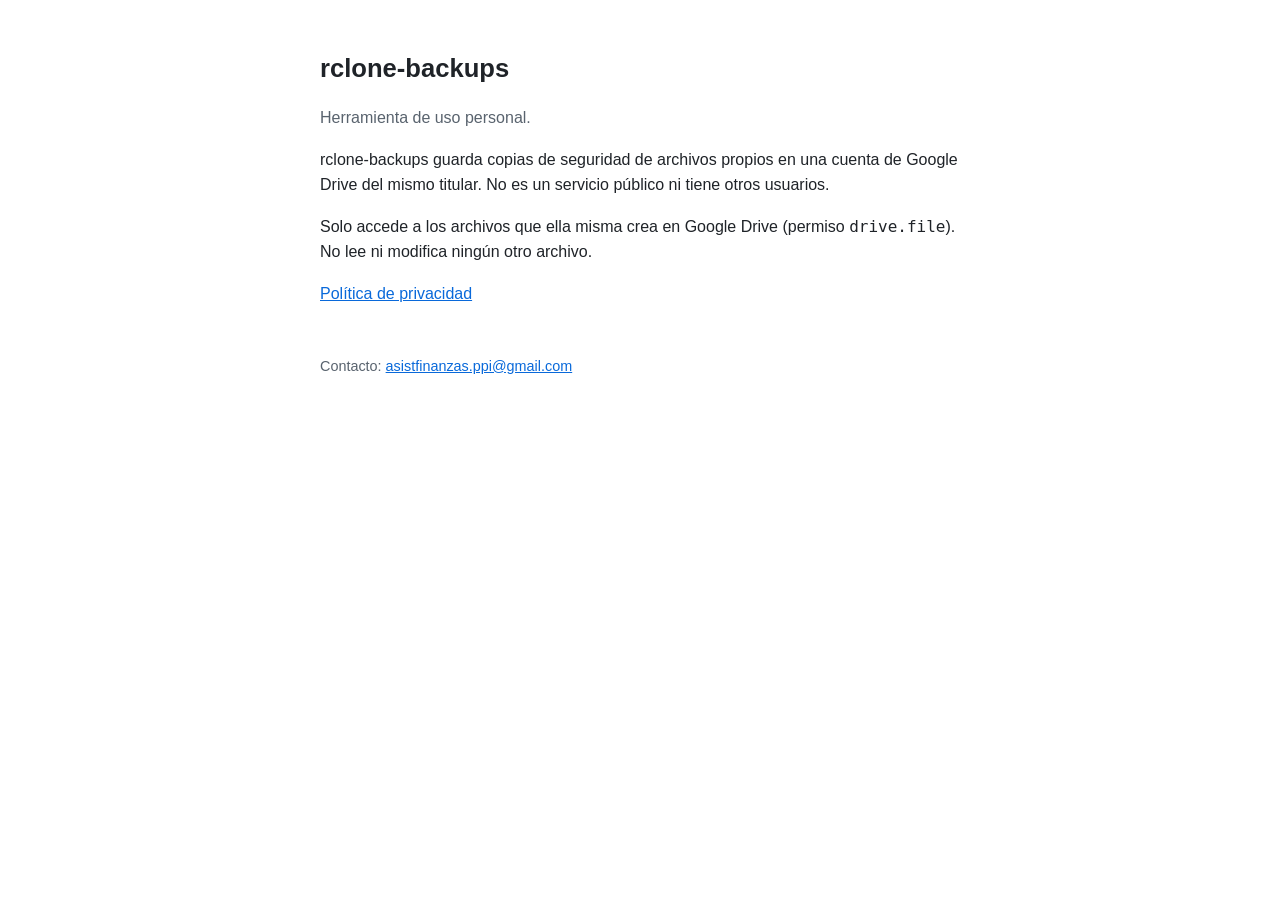
<file: index.html>
<!DOCTYPE html>
<html lang="es">
<head>
  <meta charset="utf-8">
  <meta name="viewport" content="width=device-width, initial-scale=1">
  <meta name="google-site-verification" content="fKhAp-V_nu2Xf0Pn0nEnIPWIdDB9EKv6CSpe43V_JK4" />
  <title>rclone-backups</title>
  <link rel="stylesheet" href="estilo.css">
</head>
<body>
<main>
  <h1>rclone-backups</h1>
  <p class="sub">Herramienta de uso personal.</p>
  <p>rclone-backups guarda copias de seguridad de archivos propios en una cuenta
     de Google Drive del mismo titular. No es un servicio público ni tiene otros usuarios.</p>
  <p>Solo accede a los archivos que ella misma crea en Google Drive
     (permiso <code>drive.file</code>). No lee ni modifica ningún otro archivo.</p>
  <p><a href="privacidad.html">Política de privacidad</a></p>
  <footer>Contacto: <a href="mailto:asistfinanzas.ppi@gmail.com">asistfinanzas.ppi@gmail.com</a></footer>
</main>
</body>
</html>
</file>
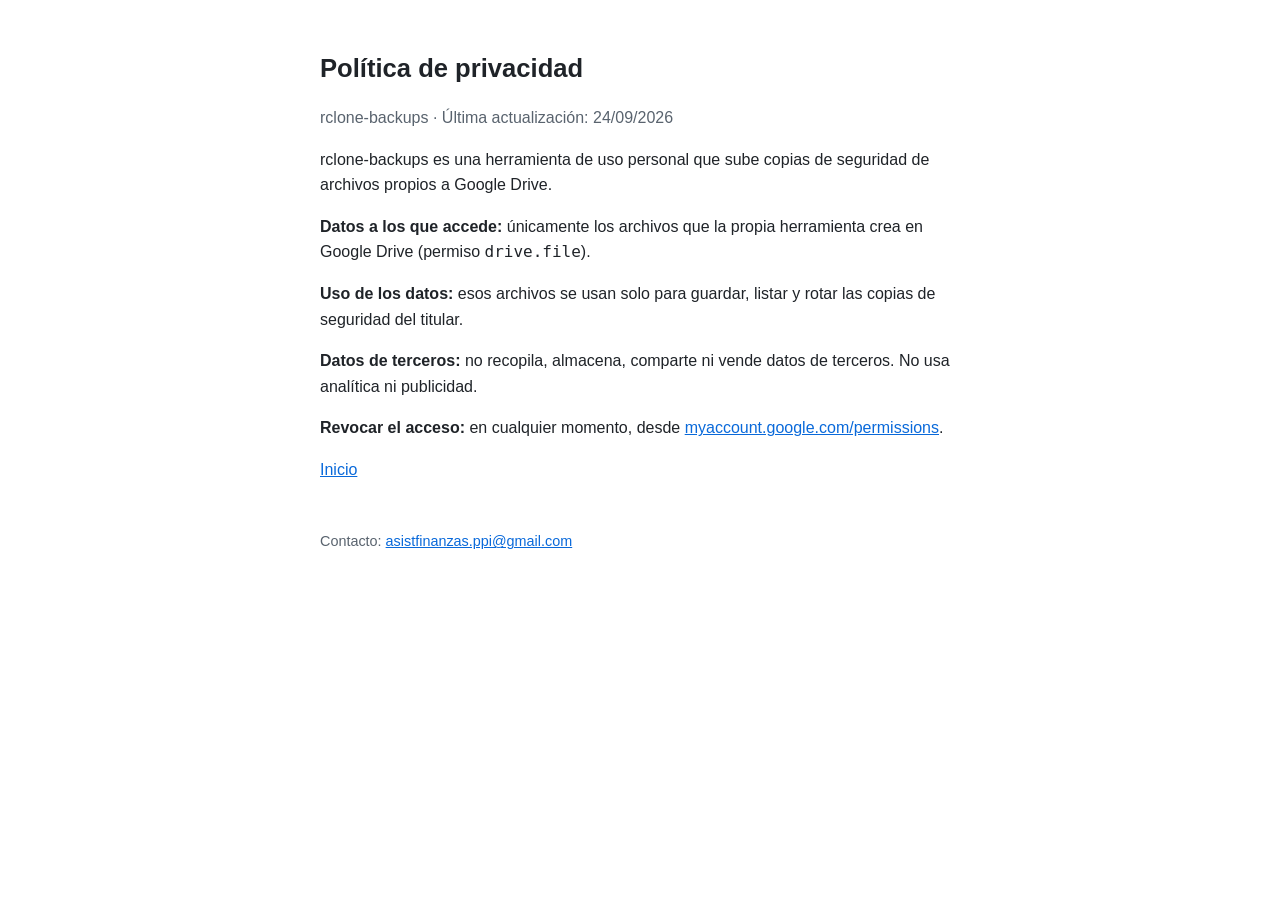
<file: privacidad.html>
<!DOCTYPE html>
<html lang="es">
<head>
  <meta charset="utf-8">
  <meta name="viewport" content="width=device-width, initial-scale=1">
  <title>Política de privacidad</title>
  <link rel="stylesheet" href="estilo.css">
</head>
<body>
<main>
  <h1>Política de privacidad</h1>
  <p class="sub">rclone-backups · Última actualización: 24/09/2026</p>
  <p>rclone-backups es una herramienta de uso personal que sube copias de seguridad
     de archivos propios a Google Drive.</p>
  <p><strong>Datos a los que accede:</strong> únicamente los archivos que la propia
     herramienta crea en Google Drive (permiso <code>drive.file</code>).</p>
  <p><strong>Uso de los datos:</strong> esos archivos se usan solo para guardar,
     listar y rotar las copias de seguridad del titular.</p>
  <p><strong>Datos de terceros:</strong> no recopila, almacena, comparte ni vende
     datos de terceros. No usa analítica ni publicidad.</p>
  <p><strong>Revocar el acceso:</strong> en cualquier momento, desde
     <a href="https://myaccount.google.com/permissions">myaccount.google.com/permissions</a>.</p>
  <p><a href="index.html">Inicio</a></p>
  <footer>Contacto: <a href="mailto:asistfinanzas.ppi@gmail.com">asistfinanzas.ppi@gmail.com</a></footer>
</main>
</body>
</html>
</file>
<file: estilo.css>
:root { --bg: #ffffff; --fg: #1f2328; --muted: #59636e; --link: #0969da; }
@media (prefers-color-scheme: dark) {
  :root { --bg: #0d1117; --fg: #e6edf3; --muted: #9198a1; --link: #4493f8; }
}
body { background: var(--bg); color: var(--fg); margin: 0;
       font: 16px/1.6 -apple-system, BlinkMacSystemFont, "Segoe UI", Roboto, sans-serif; }
main { max-width: 640px; margin: 0 auto; padding: 48px 16px; }
h1 { font-size: 1.6rem; margin: 0 0 8px; }
p.sub, footer { color: var(--muted); }
a { color: var(--link); }
footer { margin-top: 48px; font-size: .9rem; }
</file>
